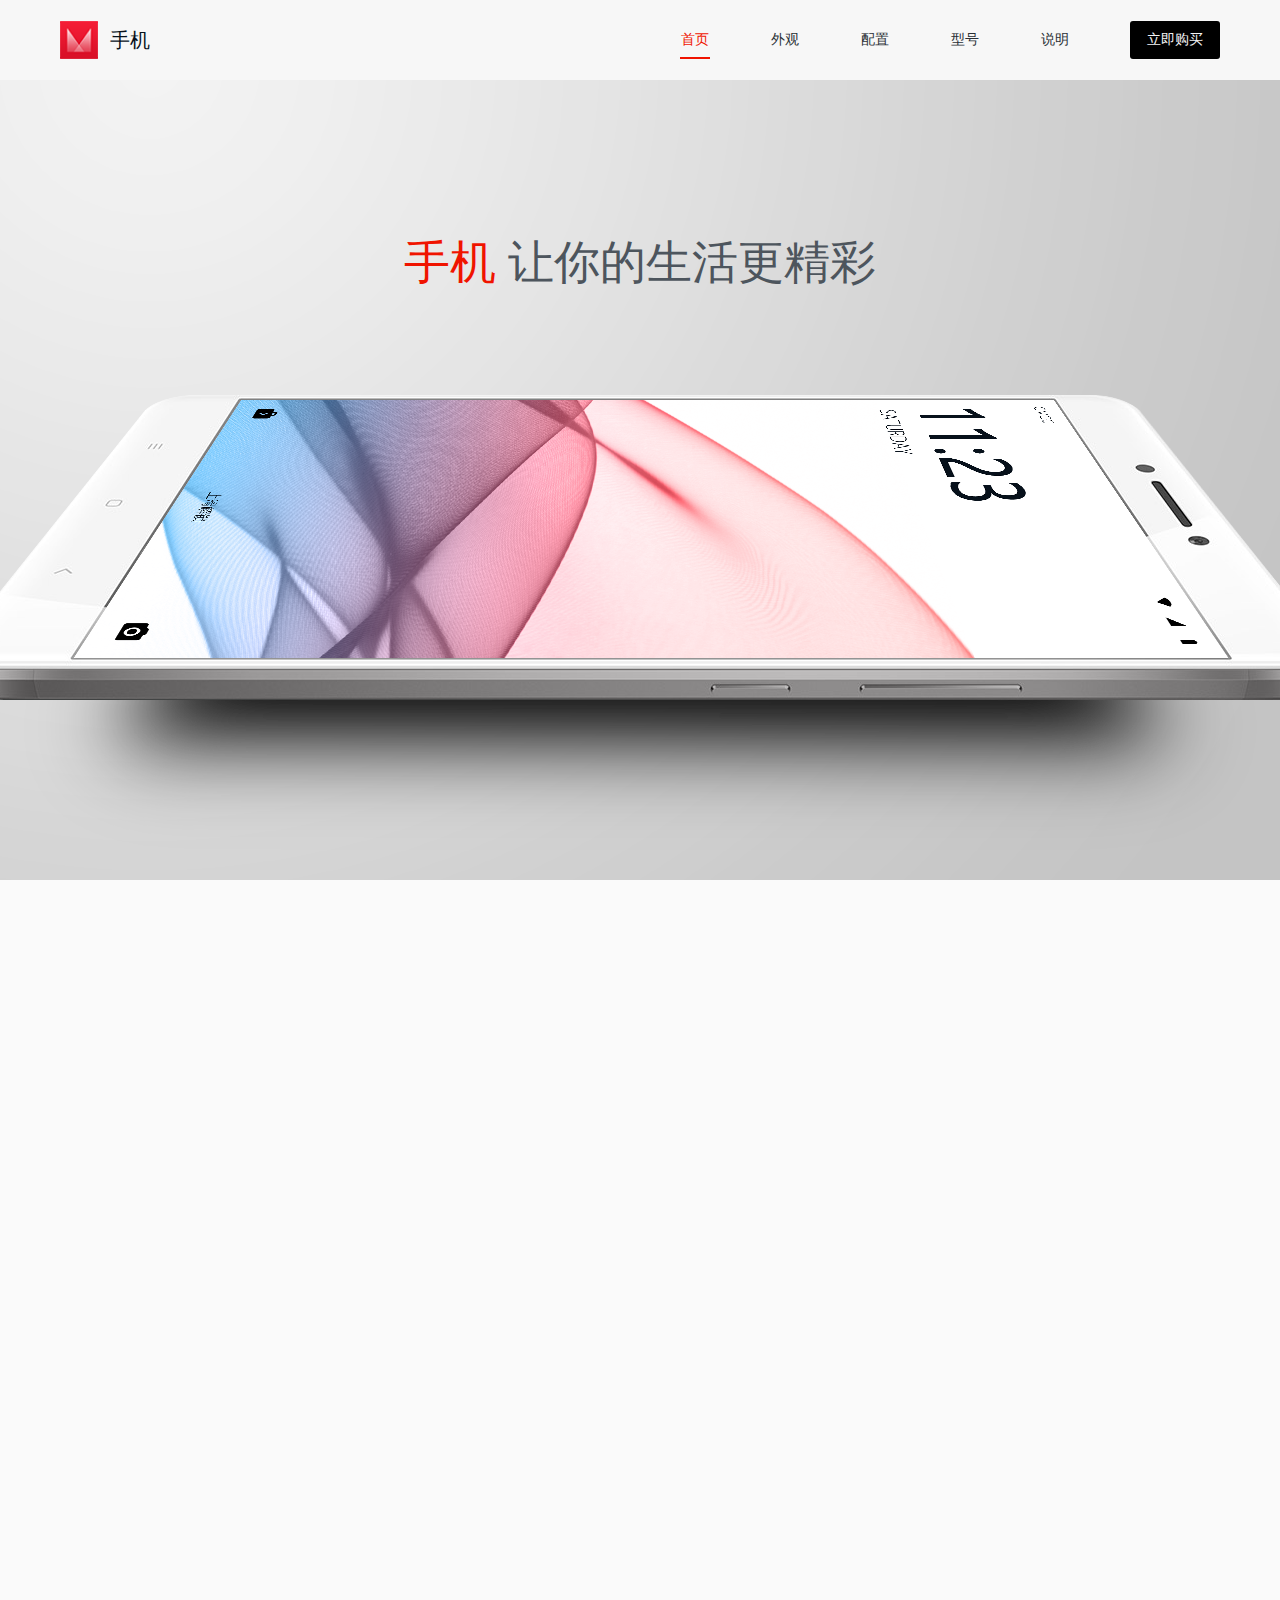
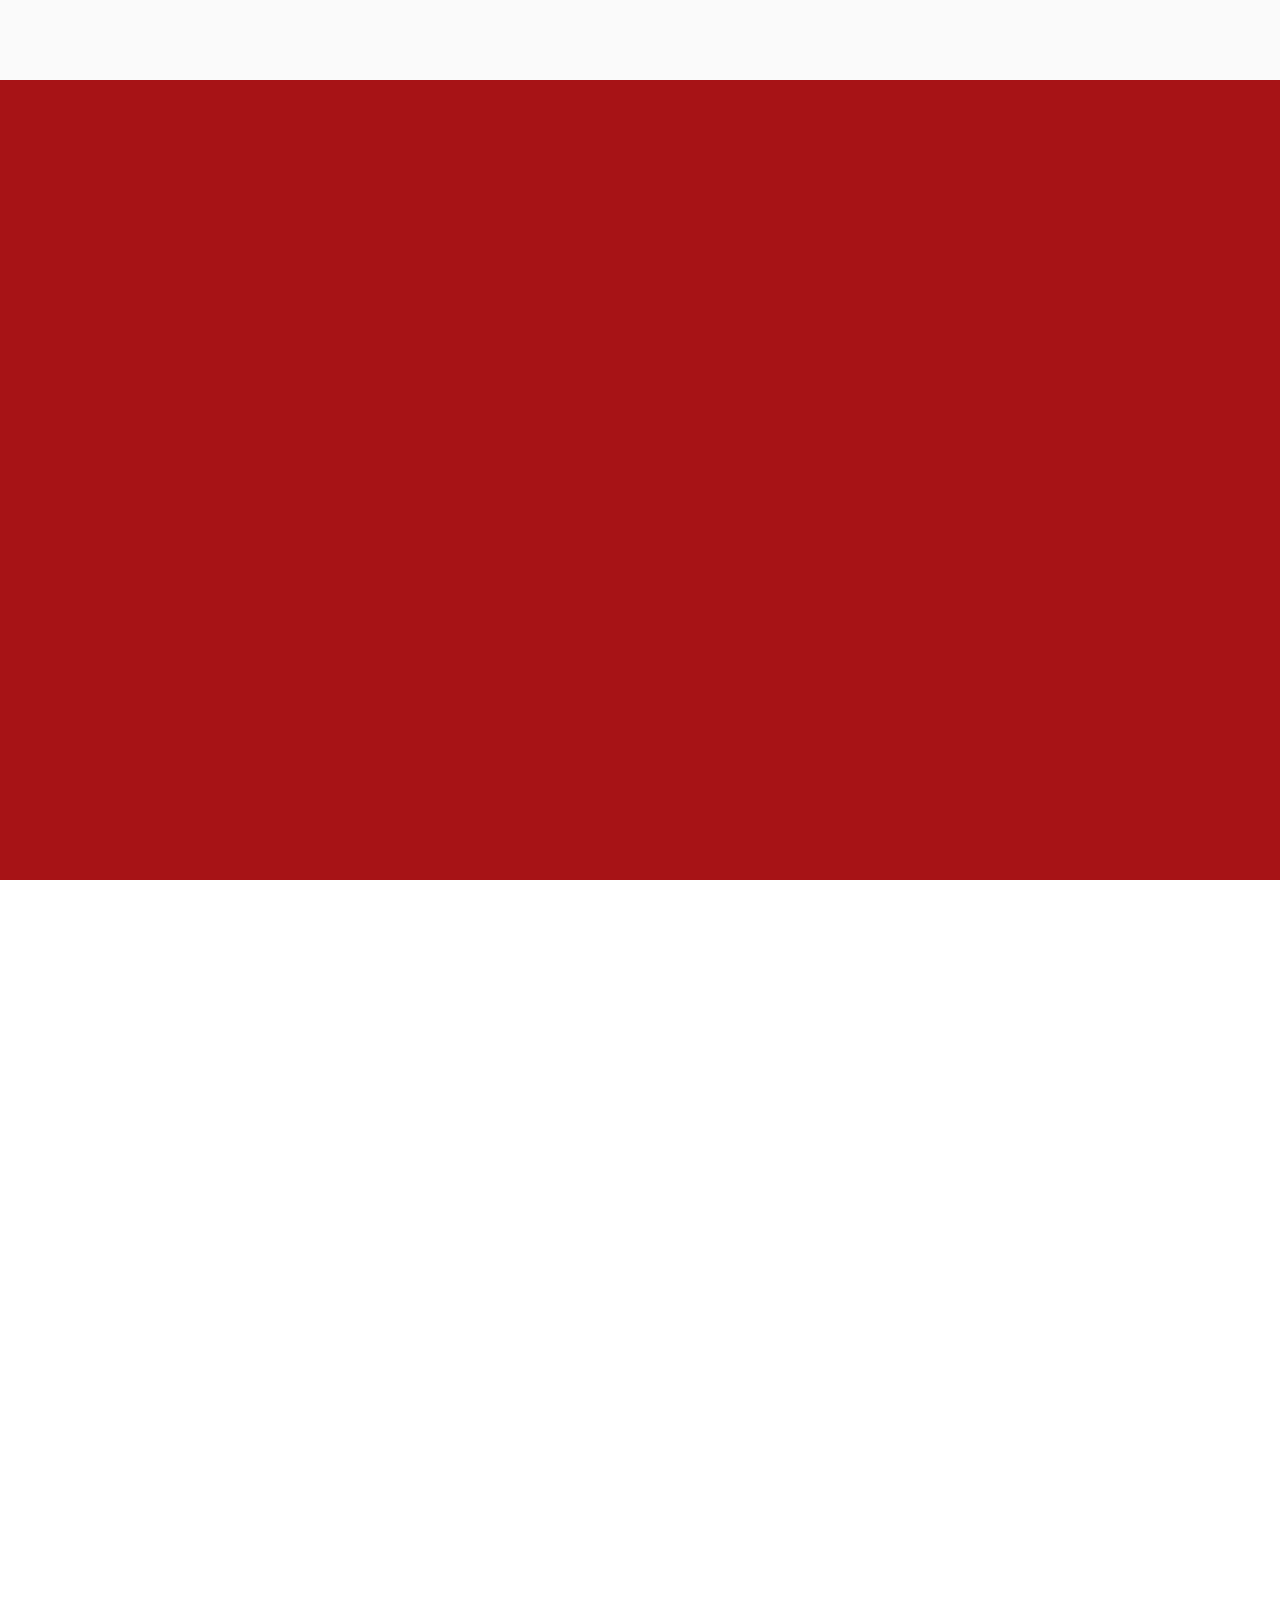
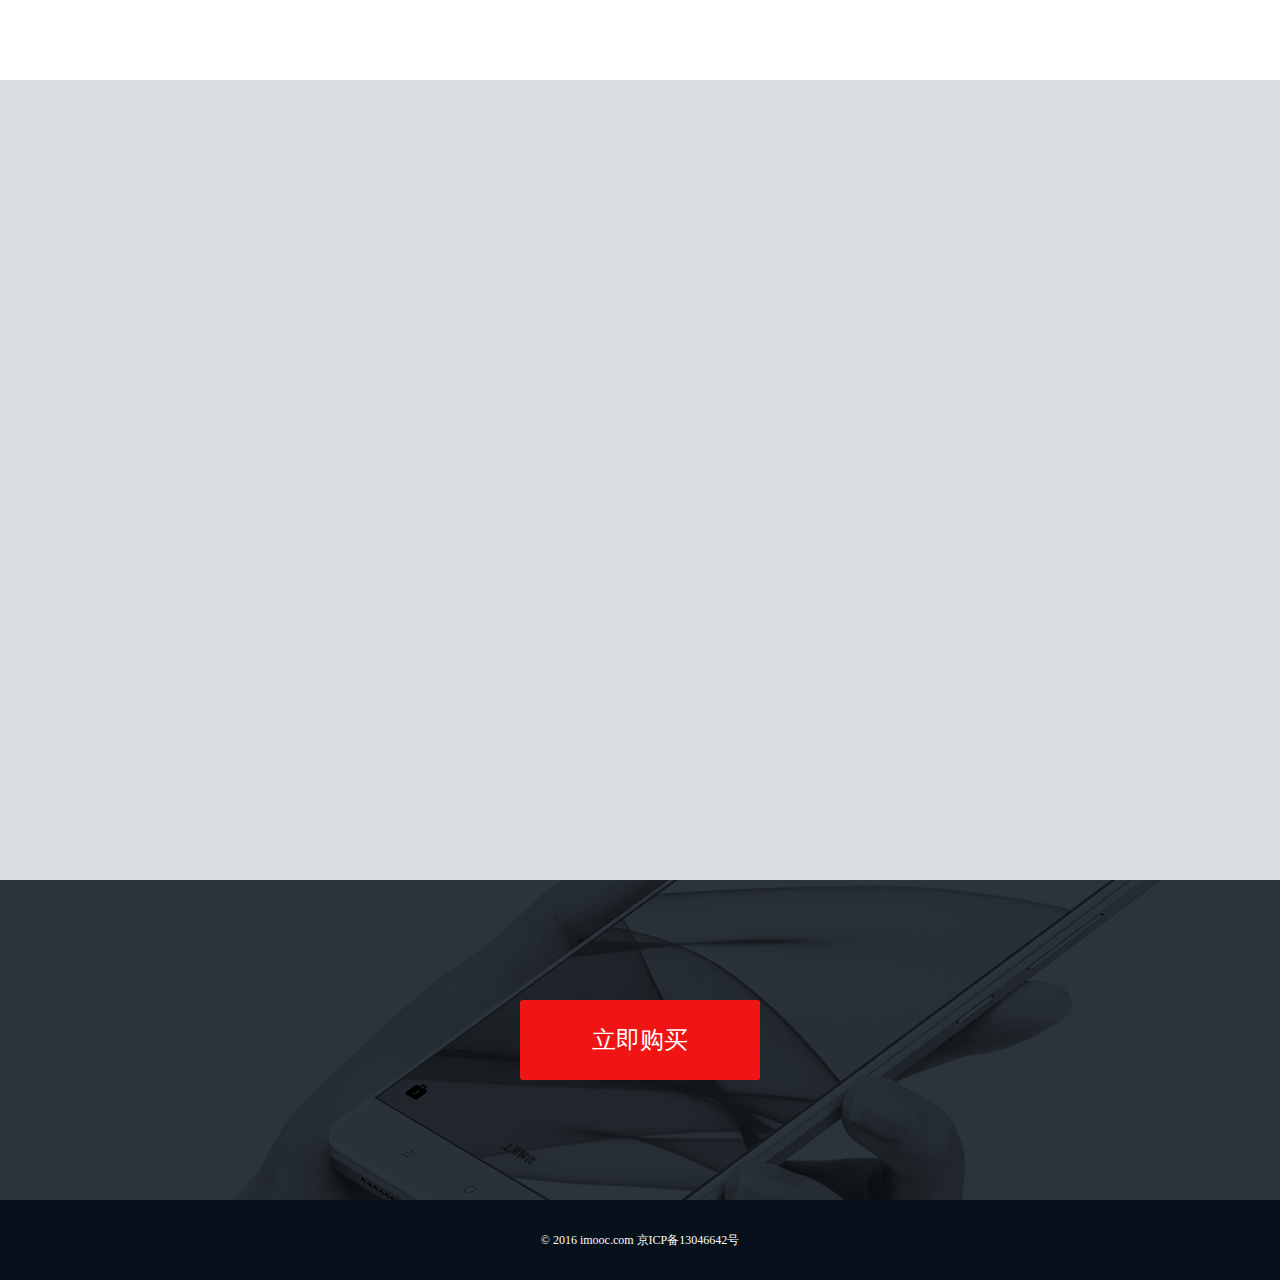
<file: index.html>
<!DOCTYPE html>
<html lang="en">
<head>
    <meta charset="UTF-8">
    <!-- <meta name="viewport" content="width=device-width, initial-scale=1.0">
    <meta http-equiv="X-UA-Compatible" content="ie=edge"> -->
    <title>手机</title>
    <link rel="stylesheet" type="text/css" href="./css/base.css">
    <link rel="stylesheet" type="text/css" href="./css/index.css">
    <link rel="stylesheet" type="text/css" href="./css/animate.css">
</head>
<body>
    <header class="header ">
       <div class="header_wrap">
          <div class="header_logo">手机</div>
            <nav class="header_nav">
                <!-- href="javascript:;防止页面刷新 -->
                <a href="javascript:;" class="header_nav-item ">首页</a>
                <a href="javascript:;" class="header_nav-item ">外观</a>
                <a href="javascript:;" class="header_nav-item ">配置</a>
                <a href="javascript:;" class="header_nav-item ">型号</a>
                <a href="javascript:;" class="header_nav-item ">说明</a>
                <a href="javascript:;" class="header_nav-item header_nav-item_custom_button">立即购买</a>
            <div class="header_nav-tip "></div>
            </nav>
       </div>
    </header>
    <div class="screen-1">
        <h2 class="screen-1_heading screen-1_heading_animate_init"><b>手机</b> 让你的生活更精彩</h2>
        <div class="screen-1_phone screen-1_phone_animate_init"></div>
        <div class="screen-1_shadow screen-1_shadow_animate_init"></div>
    </div>
    <div class="screen-2">
        <h2 class="screen-2_heading">优美的设计，更令人着迷</h2>
        <h3 class="screen-2_subheading">采用受欢迎的设计，让它更加出色。<br>
            款式小巧、轻便手感更舒适。绚丽高清的显示屏，整个外观显得格外精致。 </h3>
        <div class="screen-2_phone">
            <div class="screen-2_point screen-2_point_i_1">高清摄像</div>
            <div class="screen-2_point screen-2_point_custom_right screen-2_point_i_2">超薄机身</div>
            <div class="screen-2_point screen-2_point_custom_right screen-2_point_i_3">大屏显示</div>
        </div>
    </div>
    <div class="screen-3">
        <div class="sreen-3_wrap">
            <h2 class="screen-3_heading">外形小巧，功能强大的手机</h2>
            <h3 class="screen-3_subheading">采用受欢迎的设计，让它更加出色。<br>
                款式小巧、轻便手感更舒适。绚丽高清的显示屏，整个外观显得格外精致。</h3>
            <div class="screen-3_phone">  </div>
                <div class="screen-3_feature"> 
                    <div class="screen-3_feature_item">
                        <div class="screen-3_feature_item-number">5.7</div>
                        <div class="screen-3_feature_item-desc">英寸大屏</div>
                    </div>
                    <div class="screen-3_feature_item"> 
                            <div class="screen-3_feature_item-number">1200</div>
                            <div class="screen-3_feature_item-desc">万像素</div>
                    </div>
                    <div class="screen-3_feature_item">
                            <div class="screen-3_feature_item-number">3D</div>
                            <div class="screen-3_feature_item-desc">touch</div>
                    </div>
                    <div class="screen-3_feature_item">
                            <div class="screen-3_feature_item-number">A9</div>
                            <div class="screen-3_feature_item-desc">处理器</div>
                    </div>
                </div>
        </div>
    </div>
    <div class="screen-4">
        <div class="sreen-4_wrap">
                <h2 class="screen-4_heading">丰富的手机型号</h2>
                <h3 class="screen-4_subheading">找到适合你的手机</h3>
        
            <div class="screen-4_type">
                <div class="screen-4_type_item screen-4_type_item_i_1">
                    <div class="screen-4_type_item_color">慕课红</div>
                    <div class="screen-4_type_item_storage">16G/32G/64G</div>
                </div>
                <div class="screen-4_type_item screen-4_type_item_i_2">
                    <div class="screen-4_type_item_color">土豪金</div>
                    <div class="screen-4_type_item_storage">16G/32G/64G</div>
                </div>
                <div class="screen-4_type_item screen-4_type_item_i_3">
                    <div class="screen-4_type_item_color">天空灰</div>
                    <div class="screen-4_type_item_storage">16G/32G/64G</div>
                </div>
                <div class="screen-4_type_item screen-4_type_item_i_4">
                    <div class="screen-4_type_item_color">绅士黑</div>
                    <div class="screen-4_type_item_storage">16G/32G/64G</div>
                </div>
            </div>
        </div>
    </div>
    <div class="screen-5">
            <div class="screen-5_bg"></div>
            <h2 class="screen-5_heading">游戏、学习、拍照、有这一部就够了</h2>
            <h3 class="screen-5_subheading">看视频、拍摄高清视频与照片、视频聊天、一机多功能，让您生活更丰富精彩。</h3>
    </div>
    <div class="screen-buy">
        <a class="screen-buy_button" href="javascript:">立即购买</a>
    </div>
    <footer class="footer">
            © 2016 imooc.com  京ICP备13046642号
    </footer>
    <div class="outline ">
        <a href="javascript:;" class="outline_item">首页</a>
        <a href="javascript:;" class="outline_item">外观</a>
        <a href="javascript:;" class="outline_item">配置</a>
        <a href="javascript:;" class="outline_item">型号</a>
        <a href="javascript:;" class="outline_item">说明</a>
    </div>
    <script type="text/javascript" src="js/index.js"></script>
    <!-- <script type="text/javascript" src="./js/test.js"></script> -->
</body>
</html>
</file>
<file: css/base.css>
body{
    background-color: #fff;
    margin: 0;
    padding: 0;
    font-size: 12px;
    font-family: "Microsoft Yahei",微软雅黑
}
a{
    text-decoration: none;
}
h2,h3{
    margin: 0;
    padding: 0;
    font-weight: normal;
}
</file>
<file: css/index.css>
.header{
    background-color: #f7f7f7;
}
.header_wrap{
   height: 80px;
   width: 1200px;
   margin: 0 auto;
   position: relative;
}
.header_logo{
   height: 38px;
   width: 150px;
   line-height: 38px;
   font-size: 20px;
   color:    #07111b;
   text-indent: 50px;
   background: url(../img/logo.png) left center no-repeat;
   background-size: 38px 38px;
   position: absolute;
   top: 50%;
   margin-top: -19px;
   left: 20px;
}
.header_nav{
   position: absolute;
   right: 20px;
   height: 38px;
   top: 50%;
   margin-top: -19px;
}
.header_nav-item{
   color: #292f35;
   font-size: 14px;
   display: block;
   height: 38px;
   line-height: 38px;
   float: left;
   width:30px;
   text-align: center;
   position: relative;
   padding:0 20px;
   padding-left: 40px; 
   position: relative;
}
.header_nav-item:hover{
   color: #f01400;

}
.header_nav-item_status_active{
   color: #f01400;
   
}
/* .header_nav-item_status_active::after{
   content: '';
   display: block;
   width: 50%;
   height: 2px;
   position: absolute;
   background-color: #f01400;
   margin-left: -7px;
   bottom:0; 
 }  */
.header_nav-item_custom_button{
   background: #000;
   color: #f4f4f5;
   text-align:center;
   width: 90px;
   border-radius:3px;
   padding:0;
   margin-left: 40px;
}
/*第一屏*/
.screen-1{
   height: 800px;
   background-color: #e7e7e7;
   background: url(../img/bg-screen-1.png) center no-repeat;
   position: relative;
   overflow: hidden;
   background-size: cover;
}
.screen-1_heading{
   font-weight: normal;
   margin: 0;
   padding: 0;
   font-size: 46px;
   color: #4d555d;
   text-align: center;
   padding-top: 152px;
}
.screen-1_heading b{
   color: #f01400;
   font-weight: normal;
}
.screen-1_phone{
   width: 1375px;
   height: 305px;
   background: url(../img/screen-1-phone.png) center no-repeat;
   position: absolute;
   left: 50%;
   margin-left: -687px;
   bottom: 180px;
   z-index: 2;
}
.screen-1_shadow{
   width: 1233px;
   height: 411px;
   background: url(../img/screen-1-shadow.png) center no-repeat;
   position: absolute;
   left: 50%;
   margin-left: -616px;
   bottom: 30px;
   z-index: 1;
   opacity: .8;
}
/*第二屏*/
.screen-2{
   height: 800px;
   background-color: #fafafa;
   position: relative;
   overflow: hidden;
}
.screen-2_heading{
   font-weight: normal;
   margin: 0;
   padding: 0;
   font-size: 46px;
   color: #f01400;
   text-align: center;
   padding-top: 96px;
   line-height: 46px;
}
.screen-2_subheading{
   font-weight: normal;
   margin: 0;
   padding: 0;
   font-size: 14px;
   color: #2c3137;
   text-align: center;
   padding-top: 25px;
   line-height: 28px;
}
.screen-2_phone{
   width: 928px;
   height: 873px;
   background: url(../img/bg-screen-2.png) no-repeat center;
   position: absolute;
   left: 50%;
   margin-left: -464px;
   bottom: -345px;
   z-index: 2;
}
.screen-2_point{
   width: 108px;
   height: 22px;
   padding-right: 112px;
   font-size: 22px;
   line-height: 22px;
   color: #4d555d;
   position: absolute;
   background: url(../img/icon-point-right.png)  no-repeat center right;
}
.screen-2_point_custom_right{
   padding: 0 0 0 112px;
   background: url(../img/icon-point-left.png) no-repeat  center left;
}
.screen-2_point_i_1{
   top: 150px;
   left:-164px;
}
.screen-2_point_i_2{
   top: 30px;
   right: 130px;
}
.screen-2_point_i_3{
   top:330px;
   right: 30px;
}
/*第三屏*/
.screen-3{
   height: 800px;
   background-color: #a71316;
   position: relative;
   overflow: hidden;
}
.screen-3_wrap{
   width: 1200px;
   height: auto;
   margin: 0 auto;
   position: relative;
}
.screen-3_heading{
   font-size: 46px;
   line-height: 46px;
   color: #ffffff;
   text-align: left;
   padding-top: 94px;
}
.screen-3_subheading{
   font-size: 14px;
   color: #ffffff;
   text-align: left;
   padding-top: 25px;
   line-height: 28px;
}
.screen-3_phone{
   width: 750px;
   height: 873px;
   background: url(../img/bg-screen-3.png) no-repeat center;
   position: absolute;
   right: 0;
   margin-left: -464px;
   top: 195px;
   z-index: 2;
}
.screen-3_feature{
   position: absolute;
   top: 395px;
   left: 0;
   width: 320px;
   height: 280px;
}
.screen-3_feature_item{
   width: 138px;
   height: 118px;
   border: 1px solid #cb7173;
   margin: 0 20px 20px 0;
   float: left;
   border-radius: 3px;
   color: #fff; 
   text-align: center;
  
}
.screen-3_feature_item-number{
   height: 36px;
   font-size: 36px;
   line-height: 36px;
   padding: 32px 0 9px 0;
}
.screen-3_feature_item-desc{
   height: 14px;
   font-size: 14px;
   line-height: 14px;
   
}
/*第四屏*/
.screen-4{
   height: 800px;
   background-color: #ffffff;
   position: relative;
   overflow: hidden;
}
.screen-4_wrap{
   width: 1200px;
   height: auto;
   margin: 0 auto;
   position: relative;
}
.screen-4_heading{
   font-size: 46px;
   line-height: 46px;
   color: #f01400;
   text-align: center;
   padding-top: 135px;
}
.screen-4_subheading{
   font-size: 14px;
   color: #464a4f;
   text-align: center;
   padding-top: 29px;
   line-height: 28px;
}
.screen-4_type{
   width: 1260px;
   height: 270px;
   position: absolute;
   top: 304px;
   margin-left:8% ;
}
.screen-4_type_item{
   height: 270px;
   margin-right: 90px;
   width:220px;
   float: left;
   position: relative;
   text-align: center;
   background-size: cover;
}
.screen-4_type_item_color{
   width: 100%;
   height: 14px;
   font: 14px;
   line-height: 14px;
   color: #2c3238;
   position: absolute;
   bottom: -44px;
}
.screen-4_type_item_i_1{
   background: url(../img/phone-1.png) no-repeat left top;
}
.screen-4_type_item_i_2{
   background: url(../img/phone-2.png) no-repeat left top;
}
.screen-4_type_item_i_3{
   background: url(../img/phone-3.png) no-repeat left top;
}
.screen-4_type_item_i_4{
   background: url(../img/phone-4.png) no-repeat left top;
}
.screen-4_type_item_storage{
   width: 100%;
   height: 12px;
   font: 12px;
   line-height: 12px;
   color: #a4a9ae;
   position: absolute;
   bottom: -66px;
}
/*第五屏*/
.screen-5{
   height: 800px;
   position: relative;
   overflow: hidden;
   background-color: #d9dde1;
  
}
.screen-5_bg{
   width: 1920px;
   height: 433px;
   background: url(../img/bg-screen-5.png) no-repeat center ;
   background-size: contain;
   position: absolute;
   left:50%;
   margin-left:-960px ;
   bottom:-100px ;
}
.screen-5_heading{
   font-size: 46px;
   line-height: 46px;
   color: #f01400;
   text-align: center;
   padding-top: 130px;
}
.screen-5_subheading{
   font-size: 14px;
   color: #464a4f;
   text-align: center;
   padding-top: 29px;
   line-height: 28px;
}
/*第六屏*/
.screen-buy{
   height: 80px;
   padding:120px 0;
   position: relative;
   overflow: hidden;
   background: #2b333b url(../img/bg-screen-buy.png) center no-repeat;
   text-align: center;
   
}
.screen-buy_button{
  height: 80px;
  width: 240px;
  text-align: center;
  line-height: 80px;
  font-size: 24px;
  color: #fff;
  background-color: #f01414;
  display: inline-block;
  border-radius: 3px;
  transition: all .5s;
}
.screen-buy_button：hover{
   box-shadow: 0px 0px 10px rgba(0, 0, 0, 5)
}
/*页脚*/
.footer{
   height: 80px;
   text-align: center;
   color: #fff;
   line-height:80px ;
   font-size: 12px;
   background-color: #07111b;
}
.outline{
   position: fixed;
   padding: 5px 10px;
   bottom: 120px;
   right: 0;
   z-index: 3;
   background-color: #fff;
   box-shadow: 0 4px 12px rgba(0,0,0,.5);
}
.outline_item{
   display: block;
   width: 40px;
   height: 30px;
   line-height: 30px;
   text-align: center;
   padding: 5px 0;
   background-color: #fff;
   margin-top: 5px;
   border-top: 1px solid #eee;
   color: #93999f;
}
.outline_item:first-child{
   border: none;
}
.outline_item_status_active{
   color: red;
}
.header_nav-tip{
   position: absolute;
   width: 30px;
   height: 2px;
   background-color: #f01400;
   bottom: 0;
   left:0; 
   margin-left: 40px;
   transition: all .5s;
}
</file>
